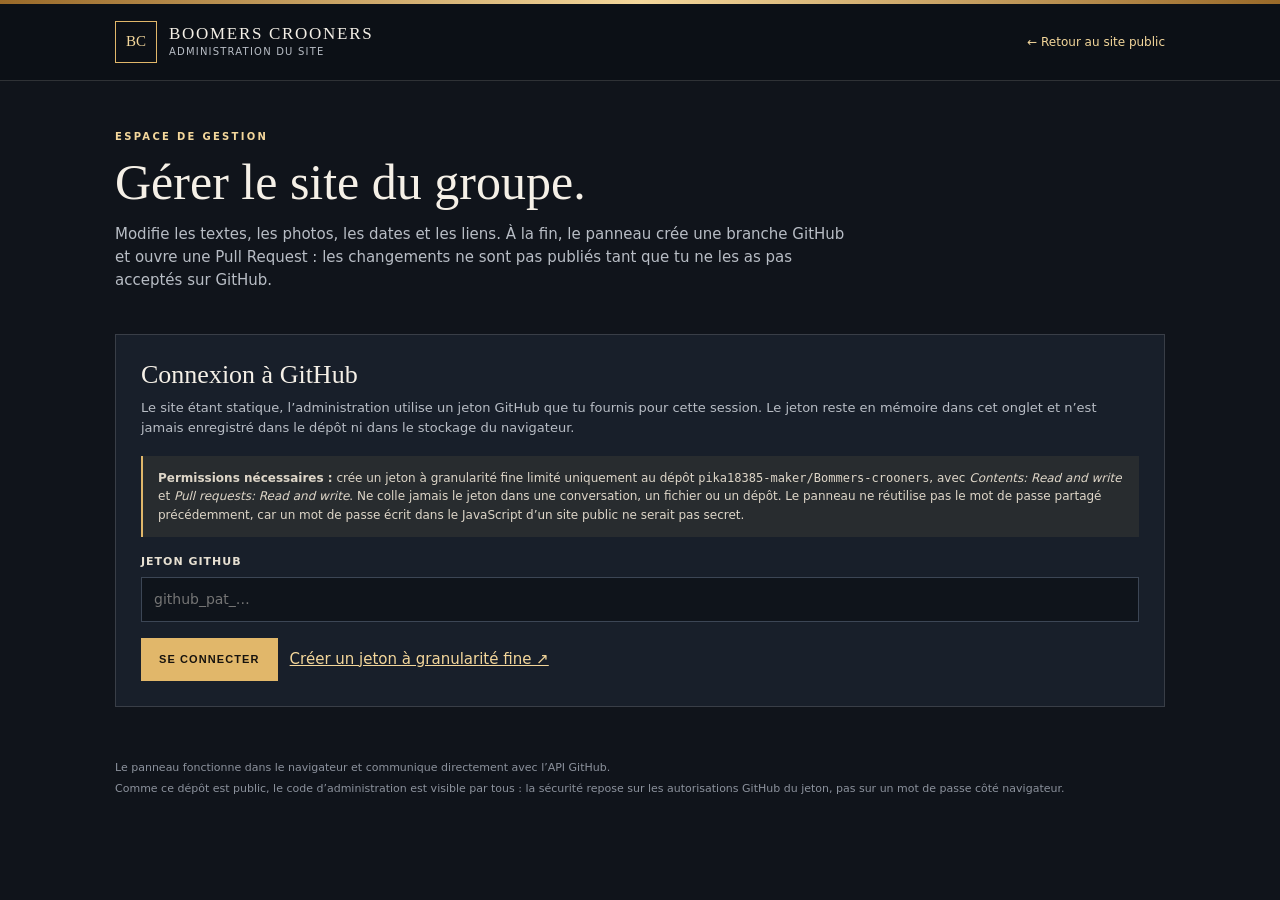
<file: admin.html>
<!doctype html>
<html lang="fr">
<head>
  <meta charset="utf-8">
  <meta name="viewport" content="width=device-width, initial-scale=1">
  <meta name="robots" content="noindex,nofollow">
  <meta name="theme-color" content="#11151d">
  <link rel="icon" href="assets/favicon.svg" type="image/svg+xml">
  <title>Administration — Boomers Crooners</title>
  <style>
    :root{--ink:#10141b;--panel:#181f2a;--panel2:#202936;--paper:#f5f0e7;--muted:#b8bdc5;--gold:#e1b76a;--gold2:#f4d79b;--line:rgba(245,240,231,.15);--red:#f5a7a7;--green:#a5dfb6}
    *{box-sizing:border-box}body{margin:0;background:var(--ink);color:var(--paper);font:15px/1.55 Inter,ui-sans-serif,system-ui,-apple-system,BlinkMacSystemFont,"Segoe UI",sans-serif}a{color:var(--gold2)}.topline{height:4px;background:linear-gradient(90deg,#9a6a29,var(--gold2),#9a6a29)}.wrap{width:min(1050px,calc(100% - 32px));margin:0 auto}.bar{border-bottom:1px solid var(--line);background:#0c1016}.barin{min-height:76px;display:flex;align-items:center;justify-content:space-between;gap:16px}.brand{display:flex;align-items:center;gap:12px;text-decoration:none;color:var(--paper)}.monogram{display:grid;place-items:center;width:42px;height:42px;border:1px solid var(--gold);font-family:Georgia,serif;color:var(--gold2)}.brand strong{display:block;font:17px Georgia,serif;letter-spacing:.1em}.brand small{display:block;color:var(--muted);font-size:10px;letter-spacing:.12em;text-transform:uppercase}.back{font-size:12px;text-decoration:none}.hero{padding:48px 0 22px}.eyebrow{color:var(--gold2);font-size:10px;text-transform:uppercase;letter-spacing:.23em;font-weight:800}.hero h1{font:clamp(34px,5vw,50px)/1.08 Georgia,serif;margin:10px 0 14px;font-weight:400}.hero p{color:var(--muted);max-width:740px;margin:0}.card{margin:20px 0 28px;padding:25px;border:1px solid var(--line);background:var(--panel)}.card h2{font:26px Georgia,serif;font-weight:400;margin:0 0 8px}.card p{color:var(--muted);font-size:13px;margin:0 0 17px}.hint{padding:13px 15px;border-left:2px solid var(--gold);background:rgba(225,183,106,.08);color:#ded6c8;font-size:12px;margin:16px 0}.formrow{display:grid;grid-template-columns:1fr auto;gap:10px;align-items:end}.field{display:flex;flex-direction:column;gap:7px;margin:0 0 16px;min-width:0}.field label,.field-label{color:#e7e0d2;font-size:11px;letter-spacing:.09em;text-transform:uppercase;font-weight:800}.field input,.field textarea,.field select{width:100%;border:1px solid #3c4655;background:#0f141b;color:var(--paper);padding:11px 12px;font:inherit;font-size:14px;line-height:1.45;border-radius:0;outline-offset:2px}.field textarea{resize:vertical;min-height:88px}.field input:focus,.field textarea:focus{border-color:var(--gold)}.file-input{font-size:12px!important;padding:9px!important}.button{appearance:none;border:1px solid var(--gold);background:var(--gold);color:#17130e;min-height:43px;padding:0 17px;display:inline-flex;align-items:center;justify-content:center;font-weight:850;font-size:11px;text-transform:uppercase;letter-spacing:.1em;cursor:pointer;text-decoration:none}.button:hover{background:var(--gold2)}.button:disabled{opacity:.4;cursor:not-allowed}.button.secondary{background:transparent;color:var(--paper);border-color:#566071}.button.danger{background:transparent;color:#f3b3ae;border-color:#8b4c4c}.button.small{min-height:34px;padding:0 11px;font-size:10px}.status{display:none;padding:12px 14px;margin:16px 0;border:1px solid var(--line);font-size:13px;white-space:pre-wrap;overflow-wrap:anywhere}.status.show{display:block}.status.ok{border-color:rgba(165,223,182,.45);color:var(--green)}.status.error{border-color:rgba(245,167,167,.5);color:var(--red)}.status.info{border-color:rgba(225,183,106,.45);color:var(--gold2)}.hidden{display:none!important}.topstats{display:flex;flex-wrap:wrap;align-items:center;gap:10px;color:var(--muted);font-size:12px;margin-bottom:18px}.pill{border:1px solid var(--line);padding:4px 9px;color:var(--gold2);font-size:10px;letter-spacing:.08em;text-transform:uppercase}.editor-grid{display:grid;grid-template-columns:1fr 1fr;gap:0 18px}.span2{grid-column:1/-1}.divider{height:1px;background:var(--line);margin:24px 0}.subhead{font:22px Georgia,serif;font-weight:400;margin:25px 0 6px}.subcopy{font-size:12px;color:var(--muted);margin:0 0 16px}.list-item{border:1px solid var(--line);background:#121821;padding:18px;margin:0 0 13px}.item-top{display:flex;align-items:center;justify-content:space-between;gap:10px;margin-bottom:12px}.item-top strong{font:18px Georgia,serif;font-weight:400}.item-fields{display:grid;grid-template-columns:1fr 1fr;gap:0 14px}.item-fields .field{margin-bottom:12px}.upload-help{font-size:11px;color:var(--muted);margin-top:5px}.actions{display:flex;flex-wrap:wrap;align-items:center;gap:12px}.savebar{position:sticky;bottom:0;background:rgba(12,16,22,.97);backdrop-filter:blur(12px);border-top:1px solid var(--line);padding:14px 0;z-index:5}.saveinner{display:flex;align-items:center;justify-content:space-between;gap:15px}.saveinner p{margin:0;font-size:12px;color:var(--muted)}.pr-result{margin:16px 0 0;padding:18px;border:1px solid rgba(165,223,182,.4);background:rgba(165,223,182,.05)}.pr-result h3{font:22px Georgia,serif;margin:0 0 8px}.pr-result p{font-size:13px;color:var(--muted)}.pr-result a{display:inline-block;margin-top:4px}.footer-note{font-size:11px;color:#8c929d;padding:20px 0 36px}.footer-note p{margin:4px 0}
    @media(max-width:700px){.card{padding:18px}.editor-grid,.item-fields{grid-template-columns:1fr}.span2{grid-column:auto}.formrow{grid-template-columns:1fr}.formrow .button{width:100%}.saveinner{align-items:flex-start;flex-direction:column}.saveinner .button{width:100%}.barin{min-height:68px}.brand strong{font-size:14px}.hero{padding-top:36px}}
  </style>
</head>
<body>
  <div class="topline"></div>
  <header class="bar"><div class="wrap barin"><a class="brand" href="index.html"><span class="monogram">BC</span><span><strong>BOOMERS CROONERS</strong><small>Administration du site</small></span></a><a class="back" href="index.html">← Retour au site public</a></div></header>
  <main class="wrap">
    <div class="hero"><div class="eyebrow">Espace de gestion</div><h1>Gérer le site du groupe.</h1><p>Modifie les textes, les photos, les dates et les liens. À la fin, le panneau crée une branche GitHub et ouvre une Pull Request : les changements ne sont pas publiés tant que tu ne les as pas acceptés sur GitHub.</p></div>
    <div id="login-card" class="card">
      <h2>Connexion à GitHub</h2>
      <p>Le site étant statique, l’administration utilise un jeton GitHub que tu fournis pour cette session. Le jeton reste en mémoire dans cet onglet et n’est jamais enregistré dans le dépôt ni dans le stockage du navigateur.</p>
      <div class="hint"><strong>Permissions nécessaires :</strong> crée un jeton à granularité fine limité uniquement au dépôt <code>pika18385-maker/Bommers-crooners</code>, avec <em>Contents: Read and write</em> et <em>Pull requests: Read and write</em>. Ne colle jamais le jeton dans une conversation, un fichier ou un dépôt. Le panneau ne réutilise pas le mot de passe partagé précédemment, car un mot de passe écrit dans le JavaScript d’un site public ne serait pas secret.</div>
      <div class="field"><label for="token">Jeton GitHub</label><input id="token" type="password" autocomplete="off" spellcheck="false" placeholder="github_pat_…"></div>
      <div class="actions"><button id="connect" class="button">Se connecter</button><a href="https://github.com/settings/personal-access-tokens/new" target="_blank" rel="noopener noreferrer">Créer un jeton à granularité fine ↗</a></div>
      <div id="login-status" class="status" role="status" aria-live="polite"></div>
    </div>

    <div id="editor" class="hidden">
      <div class="topstats"><span class="pill">Dépôt : pika18385-maker/Bommers-crooners</span><span id="user-pill" class="pill">Connecté</span><span class="pill">Cible : main</span><button id="logout" class="button secondary small">Déconnexion</button></div>
      <div id="edit-status" class="status" role="status" aria-live="polite"></div>
      <section class="card"><h2>Contenu du site</h2><p>Renseigne uniquement les informations officielles du groupe. Les champs vides pour les coordonnées restent absents du site public.</p><div id="fields" class="editor-grid"></div>
        <div class="divider"></div><h3 class="subhead">Concerts et événements</h3><p class="subcopy">Tu peux ajouter autant de dates que nécessaire. Les événements sans lien de réservation affichent tout de même leur date, leur titre et leur lieu.</p><div id="concerts"></div><button id="add-concert" class="button secondary" type="button">+ Ajouter un concert</button>
        <div class="divider"></div><h3 class="subhead">Galerie photo</h3><p class="subcopy">Les images par URL sont possibles. Pour envoyer une photo depuis ton appareil, choisis un fichier JPG, PNG ou WebP de 4 Mo maximum ; il sera ajouté au dépôt dans la branche de proposition.</p><div id="gallery"></div><button id="add-photo" class="button secondary" type="button">+ Ajouter une photo</button>
      </section>
      <section class="card"><h2>Avant de terminer</h2><p>Le bouton ci-dessous envoie les changements dans une nouvelle branche, puis demande une Pull Request vers <code>main</code>. Rien n’est fusionné automatiquement. Sur GitHub, tu pourras vérifier les changements, puis fusionner la PR pour les accepter ou la fermer pour les refuser.</p><div class="hint">Après la création d’une Pull Request, termine son examen sur GitHub avant de refaire une nouvelle modification. Si tu fusionnes la PR, recharge ensuite cette page et reconnecte-toi pour repartir de la dernière version publiée.</div><div id="pr-result" class="pr-result hidden"></div></section>
      <div class="savebar"><div class="wrap saveinner"><p id="dirty-note">Aucune modification en attente.</p><button id="finish" class="button" disabled>Terminer — créer une Pull Request</button></div></div>
    </div>
    <div class="footer-note"><p>Le panneau fonctionne dans le navigateur et communique directement avec l’API GitHub.</p><p>Comme ce dépôt est public, le code d’administration est visible par tous : la sécurité repose sur les autorisations GitHub du jeton, pas sur un mot de passe côté navigateur.</p></div>
  </main>
  <script>
    (function(){
      "use strict";
      var OWNER="pika18385-maker",REPO="Bommers-crooners",BASE="main",API="https://api.github.com";
      var token="",data=null,dataSha="",loggedUser="",dirty=false,working=false,prCreated=false,pendingUploads={};
      var $=function(id){return document.getElementById(id);};
      var FIELDS=[
        {key:"groupName",label:"Nom affiché du groupe"},{key:"strapline",label:"Petite phrase sous le logo"},
        {key:"heroTitle",label:"Titre principal",multi:true},{key:"heroText",label:"Texte d’introduction",multi:true},
        {key:"heroImage",label:"Image de couverture (URL)",image:true},{key:"aboutTitle",label:"Titre de présentation"},
        {key:"aboutText",label:"Texte de présentation",multi:true},{key:"aboutImage",label:"Photo de présentation (URL)",image:true},
        {key:"musicTitle",label:"Titre de la section musique"},{key:"musicText",label:"Texte de la section musique",multi:true},
        {key:"musicLink",label:"Lien d’écoute officiel (URL)"},{key:"musicImage",label:"Image de la section musique (URL)",image:true},{key:"concertsTitle",label:"Titre de l’agenda"},{key:"galleryTitle",label:"Titre de la galerie"},
        {key:"contactTitle",label:"Titre de contact"},{key:"contactText",label:"Texte de contact",multi:true},{key:"email",label:"E-mail public"},
        {key:"instagram",label:"Lien Instagram"},{key:"youtube",label:"Lien YouTube"},{key:"facebook",label:"Lien Facebook"}
      ];
      function showStatus(el,msg,type){el.textContent=msg;el.className="status show "+(type||"info");}
      function clearStatus(el){el.textContent="";el.className="status";}
      function markDirty(){dirty=true;$('finish').disabled=working||prCreated;updateDirtyNote();}
      function updateDirtyNote(){ $('dirty-note').textContent=prCreated?"Pull Request créée : termine son examen sur GitHub.":dirty?"Modifications non envoyées : elles seront proposées dans une Pull Request.":"Aucune modification en attente."; }
      function fieldNode(spec,value){
        var wrap=document.createElement("div");wrap.className="field"+(spec.span2?" span2":"");
        var label=document.createElement("label");label.textContent=spec.label;label.htmlFor="field-"+spec.key;wrap.appendChild(label);
        var input=document.createElement(spec.multi?"textarea":"input");input.id="field-"+spec.key;input.dataset.field=spec.key;input.value=value||"";input.placeholder=spec.placeholder||"";if(!spec.multi)input.type="text";wrap.appendChild(input);
        if(spec.image){var help=document.createElement("div");help.className="upload-help";help.textContent="Ou choisis une image de ton appareil (JPG/PNG/WebP, max. 4 Mo).";wrap.appendChild(help);var file=document.createElement("input");file.type="file";file.accept="image/jpeg,image/png,image/webp";file.className="file-input";file.dataset.uploadField=spec.key;file.setAttribute("aria-label","Importer une image pour "+spec.label);wrap.appendChild(file);}
        return wrap;
      }
      function renderFields(){var host=$('fields');host.replaceChildren();FIELDS.forEach(function(spec){host.appendChild(fieldNode(spec,data[spec.key]));});}
      function itemField(label,prop,value,opts){opts=opts||{};var wrap=document.createElement("div");wrap.className="field"+(opts.span2?" span2":"");var lab=document.createElement("label");lab.textContent=label;wrap.appendChild(lab);var input=document.createElement(opts.multi?"textarea":"input");if(!opts.multi)input.type="text";input.value=value||"";input.dataset.prop=prop;wrap.appendChild(input);return wrap;}
      function renderConcerts(){var host=$('concerts');host.replaceChildren();(data.concerts||[]).forEach(function(item,i){var box=document.createElement("div");box.className="list-item item-row";box.dataset.kind="concert";var top=document.createElement("div");top.className="item-top";var title=document.createElement("strong");title.textContent="Concert "+(i+1);top.appendChild(title);var del=document.createElement("button");del.className="button danger small";del.type="button";del.textContent="Supprimer";del.addEventListener("click",function(){readArrays();data.concerts.splice(i,1);renderConcerts();markDirty();});top.appendChild(del);box.appendChild(top);var grid=document.createElement("div");grid.className="item-fields";grid.appendChild(itemField("Date affichée","date",item.date));grid.appendChild(itemField("Titre du concert","title",item.title));grid.appendChild(itemField("Salle / lieu","venue",item.venue));grid.appendChild(itemField("Ville","city",item.city));grid.appendChild(itemField("Lien infos / billets","ticketUrl",item.ticketUrl,{span2:true}));box.appendChild(grid);host.appendChild(box);});if(!data.concerts.length){var p=document.createElement("p");p.className="subcopy";p.textContent="Aucun concert enregistré pour le moment.";host.appendChild(p);}}
      function renderGallery(){var host=$('gallery');host.replaceChildren();(data.gallery||[]).forEach(function(item,i){var box=document.createElement("div");box.className="list-item item-row";box.dataset.kind="gallery";box.dataset.id=item.id;var top=document.createElement("div");top.className="item-top";var title=document.createElement("strong");title.textContent="Photo "+(i+1);top.appendChild(title);var del=document.createElement("button");del.className="button danger small";del.type="button";del.textContent="Supprimer";del.addEventListener("click",function(){readArrays();delete pendingUploads["gallery:"+item.id];data.gallery=data.gallery.filter(function(x){return x.id!==item.id;});renderGallery();markDirty();});top.appendChild(del);box.appendChild(top);var grid=document.createElement("div");grid.className="item-fields";grid.appendChild(itemField("Image (URL ou chemin) ","image",item.image,{span2:true}));var wrap=document.createElement("div");wrap.className="field span2";var lab=document.createElement("label");lab.textContent="Ou importer une photo depuis cet appareil";wrap.appendChild(lab);var file=document.createElement("input");file.type="file";file.accept="image/jpeg,image/png,image/webp";file.className="file-input";file.dataset.uploadGallery=item.id;wrap.appendChild(file);var help=document.createElement("div");help.className="upload-help";help.textContent="JPG, PNG ou WebP — 4 Mo maximum.";wrap.appendChild(help);grid.appendChild(wrap);grid.appendChild(itemField("Légende","caption",item.caption));grid.appendChild(itemField("Texte alternatif (accessibilité)","alt",item.alt));box.appendChild(grid);host.appendChild(box);});if(!data.gallery.length){var p=document.createElement("p");p.className="subcopy";p.textContent="La galerie est vide. Ajoute une photo pour la remplir.";host.appendChild(p);}}
      function readFields(){document.querySelectorAll("[data-field]").forEach(function(el){data[el.dataset.field]=el.value.trim();});}
      function readArrays(){if(!data)return;var cs=[];document.querySelectorAll('.item-row[data-kind="concert"]').forEach(function(row){var item={};row.querySelectorAll("[data-prop]").forEach(function(el){item[el.dataset.prop]=el.value.trim();});if(Object.values(item).some(Boolean))cs.push(item);});data.concerts=cs;var gs=[];document.querySelectorAll('.item-row[data-kind="gallery"]').forEach(function(row){var existing=(data.gallery||[]).find(function(x){return x.id===row.dataset.id;})||{};var item={id:row.dataset.id};row.querySelectorAll("[data-prop]").forEach(function(el){item[el.dataset.prop]=el.value.trim();});if(!item.image&&!item.caption&&!item.alt)item.image=existing.image||"";if(Object.values(item).some(function(v){return v&&v!==item.id;}))gs.push(item);});data.gallery=gs;}
      function decodeBase64(b64){var bin=atob(b64.replace(/\s/g,""));var bytes=new Uint8Array(bin.length);for(var i=0;i<bin.length;i++)bytes[i]=bin.charCodeAt(i);return new TextDecoder().decode(bytes);}
      function encodeBase64(text){var bytes=new TextEncoder().encode(text);var bin="";for(var i=0;i<bytes.length;i++)bin+=String.fromCharCode(bytes[i]);return btoa(bin);}
      async function api(path,options){options=options||{};var headers=Object.assign({"Accept":"application/vnd.github+json","Authorization":"Bearer "+token,"X-GitHub-Api-Version":"2022-11-28"},options.headers||{});if(options.body)headers["Content-Type"]="application/json";var res=await fetch(API+path,Object.assign({},options,{headers:headers}));var body=null;var text=await res.text();try{body=text?JSON.parse(text):{};}catch(e){body={message:text||"Réponse invalide"};}if(!res.ok){var msg=(body&&body.message)||("Erreur GitHub "+res.status);if(res.status===401)msg="Jeton invalide ou expiré. Reconnecte-toi avec un jeton valide.";if(res.status===403)msg="GitHub refuse cette action. Vérifie les permissions Contents (Read and write) et Pull requests (Read and write) de ton jeton.";throw new Error(msg);}return body;}
      async function connect(){var input=$('token');var candidate=input.value.trim();if(!candidate){showStatus($('login-status'),"Colle ton jeton GitHub dans le champ ci-dessus.","error");return;}token=candidate;input.value="";$('connect').disabled=true;showStatus($('login-status'),"Vérification des accès GitHub…","info");try{var user=await api("/user");loggedUser=user.login||"compte GitHub";var repo=await api("/repos/"+OWNER+"/"+REPO);if(repo.default_branch&&repo.default_branch!==BASE)throw new Error("La branche par défaut du dépôt n’est plus ‘main’. Ajuste la configuration avant d’utiliser le panneau.");var file=await api("/repos/"+OWNER+"/"+REPO+"/contents/site-data.json?ref="+BASE);data=JSON.parse(decodeBase64(file.content));dataSha=file.sha;data.concerts=Array.isArray(data.concerts)?data.concerts:[];data.gallery=Array.isArray(data.gallery)?data.gallery:[];data.gallery.forEach(function(g,i){if(!g.id)g.id="photo-"+i+"-"+Math.random().toString(36).slice(2,7);});pendingUploads={};dirty=false;prCreated=false;$('user-pill').textContent="Connecté : @"+loggedUser;$('login-card').classList.add("hidden");$('editor').classList.remove("hidden");renderFields();renderConcerts();renderGallery();clearStatus($('edit-status'));updateDirtyNote();$('finish').disabled=true;}catch(err){token="";showStatus($('login-status'),"Connexion impossible : "+err.message,"error");}finally{$('connect').disabled=false;}}
      function fileToBase64(file){return new Promise(function(resolve,reject){var reader=new FileReader();reader.onload=function(){var r=String(reader.result||"");resolve(r.slice(r.indexOf(",")+1));};reader.onerror=function(){reject(new Error("Impossible de lire le fichier image."));};reader.readAsDataURL(file);});}
      function fileExtension(file){var t=(file.type||"").toLowerCase();if(t==="image/jpeg")return "jpg";if(t==="image/png")return "png";if(t==="image/webp")return "webp";throw new Error("Format non accepté. Utilise JPG, PNG ou WebP.");}
      function safeName(name){return name.normalize("NFD").replace(/[\u0300-\u036f]/g,"").toLowerCase().replace(/[^a-z0-9.-]+/g,"-").replace(/^-+|-+$/g,"").slice(-70)||"photo";}
      async function uploadFile(file,path,branch){if(file.size>4*1024*1024)throw new Error("L’image « "+file.name+" » dépasse 4 Mo. Choisis une image plus petite.");var ext=fileExtension(file);var name=Date.now()+"-"+Math.random().toString(36).slice(2,7)+"-"+safeName(file.name.replace(/\.[^.]+$/, ""))+"."+ext;var uploadPath="assets/uploads/"+name;var base64=await fileToBase64(file);await api("/repos/"+OWNER+"/"+REPO+"/contents/"+uploadPath.split("/").map(encodeURIComponent).join("/"),{method:"PUT",body:JSON.stringify({message:"Add photo for website update",content:base64,branch:branch})});if(path.indexOf("gallery:")===0){var id=path.slice(8);var item=(data.gallery||[]).find(function(x){return x.id===id;});if(item)item.image=uploadPath;}else data[path]=uploadPath;}
      function cleanData(){var out=JSON.parse(JSON.stringify(data));out.gallery=(out.gallery||[]).map(function(x){return {id:x.id,image:x.image||"",caption:x.caption||"",alt:x.alt||""};});out.concerts=(out.concerts||[]).map(function(x){return {date:x.date||"",title:x.title||"",venue:x.venue||"",city:x.city||"",ticketUrl:x.ticketUrl||""};});return out;}
      async function finish(){if(working||prCreated)return;readFields();readArrays();if(!dirty&&!Object.keys(pendingUploads).length){showStatus($('edit-status'),"Aucune modification détectée. Modifie un champ ou une photo avant de terminer.","info");return;}if(!confirm("Créer une branche et une Pull Request pour proposer ces changements ? Rien ne sera publié sans fusion de la PR."))return;working=true;$('finish').disabled=true;showStatus($('edit-status'),"Création de la branche GitHub…","info");try{var ref=await api("/repos/"+OWNER+"/"+REPO+"/git/ref/heads/"+BASE);var headSha=ref.object.sha;var date=new Date();var stamp=date.getUTCFullYear()+String(date.getUTCMonth()+1).padStart(2,"0")+String(date.getUTCDate()).padStart(2,"0")+"-"+String(date.getUTCHours()).padStart(2,"0")+String(date.getUTCMinutes()).padStart(2,"0");var branch="admin/site-update-"+stamp+"-"+Math.random().toString(36).slice(2,6);await api("/repos/"+OWNER+"/"+REPO+"/git/refs",{method:"POST",body:JSON.stringify({ref:"refs/heads/"+branch,sha:headSha})});
          var uploadKeys=Object.keys(pendingUploads);for(var i=0;i<uploadKeys.length;i++){var key=uploadKeys[i];showStatus($('edit-status'),"Envoi des images : "+(i+1)+"/"+uploadKeys.length+"…","info");await uploadFile(pendingUploads[key],key,branch);delete pendingUploads[key];}
          var payload=cleanData();showStatus($('edit-status'),"Enregistrement du contenu dans la branche…","info");await api("/repos/"+OWNER+"/"+REPO+"/contents/site-data.json",{method:"PUT",body:JSON.stringify({message:"Update Boomers Crooners website content",content:encodeBase64(JSON.stringify(payload,null,2)+"\n"),sha:dataSha,branch:branch})});
          showStatus($('edit-status'),"Création de la Pull Request…","info");var pr=await api("/repos/"+OWNER+"/"+REPO+"/pulls",{method:"POST",body:JSON.stringify({title:"Mise à jour du site Boomers Crooners",head:branch,base:BASE,body:"Cette Pull Request propose une mise à jour du contenu du site Boomers Crooners depuis le panneau d’administration.\n\nVérifier le texte, les images, les concerts et les liens avant de fusionner. Aucune modification n’est publiée automatiquement."})});prCreated=true;dirty=false;$('finish').disabled=true;$('pr-result').classList.remove("hidden");$('pr-result').replaceChildren();var h=document.createElement("h3");h.textContent="Pull Request créée";$('pr-result').appendChild(h);var p=document.createElement("p");p.textContent="Les changements sont en attente de ta décision. Ouvre la PR sur GitHub pour les examiner ; fusionne-la pour les accepter ou ferme-la pour les refuser.";$('pr-result').appendChild(p);var a=document.createElement("a");a.href=pr.html_url;a.target="_blank";a.rel="noopener noreferrer";a.textContent="Ouvrir la Pull Request #"+pr.number+" ↗";$('pr-result').appendChild(a);showStatus($('edit-status'),"C’est prêt : rien n’a été fusionné. La publication attend ta décision sur GitHub.","ok");updateDirtyNote();
        }catch(err){showStatus($('edit-status'),"Erreur : "+err.message+"\n\nSi la branche existe déjà, recharge l’administration et réessaie avec une nouvelle session. Si des images ont été envoyées, elles peuvent rester dans la branche en attendant que tu relances ou fermes la PR.","error");}finally{working=false;if(!prCreated)$('finish').disabled=!dirty&&!Object.keys(pendingUploads).length;}}
      function logout(){token="";data=null;dataSha="";loggedUser="";dirty=false;working=false;prCreated=false;pendingUploads={};$('editor').classList.add("hidden");$('login-card').classList.remove("hidden");clearStatus($('login-status'));$('token').value="";$('finish').disabled=true;}
      $('connect').addEventListener("click",connect);$('token').addEventListener("keydown",function(e){if(e.key==="Enter")connect();});$('logout').addEventListener("click",logout);$('finish').addEventListener("click",finish);
      $('add-concert').addEventListener("click",function(){readFields();readArrays();data.concerts.push({date:"",title:"",venue:"",city:"",ticketUrl:""});renderConcerts();markDirty();});
      $('add-photo').addEventListener("click",function(){readFields();readArrays();data.gallery.push({id:"photo-"+Date.now()+"-"+Math.random().toString(36).slice(2,7),image:"",caption:"",alt:""});renderGallery();markDirty();});
      $('editor').addEventListener("input",function(e){if(e.target.matches("input,textarea,select"))markDirty();});
      $('editor').addEventListener("change",function(e){var el=e.target;if(el.dataset.uploadField||el.dataset.uploadGallery){var file=el.files&&el.files[0];if(!file)return;if(!/^image\/(jpeg|png|webp)$/.test(file.type)){showStatus($('edit-status'),"Format non accepté : choisis un fichier JPG, PNG ou WebP.","error");el.value="";return;}if(file.size>4*1024*1024){showStatus($('edit-status'),"Cette image dépasse 4 Mo. Choisis un fichier plus léger.","error");el.value="";return;}var key=el.dataset.uploadField||("gallery:"+el.dataset.uploadGallery);pendingUploads[key]=file;showStatus($('edit-status'),"Image sélectionnée : "+file.name+". Elle sera envoyée quand tu cliqueras sur Terminer.","info");markDirty();}});
    })();
  </script>
</body>
</html>
</file>
